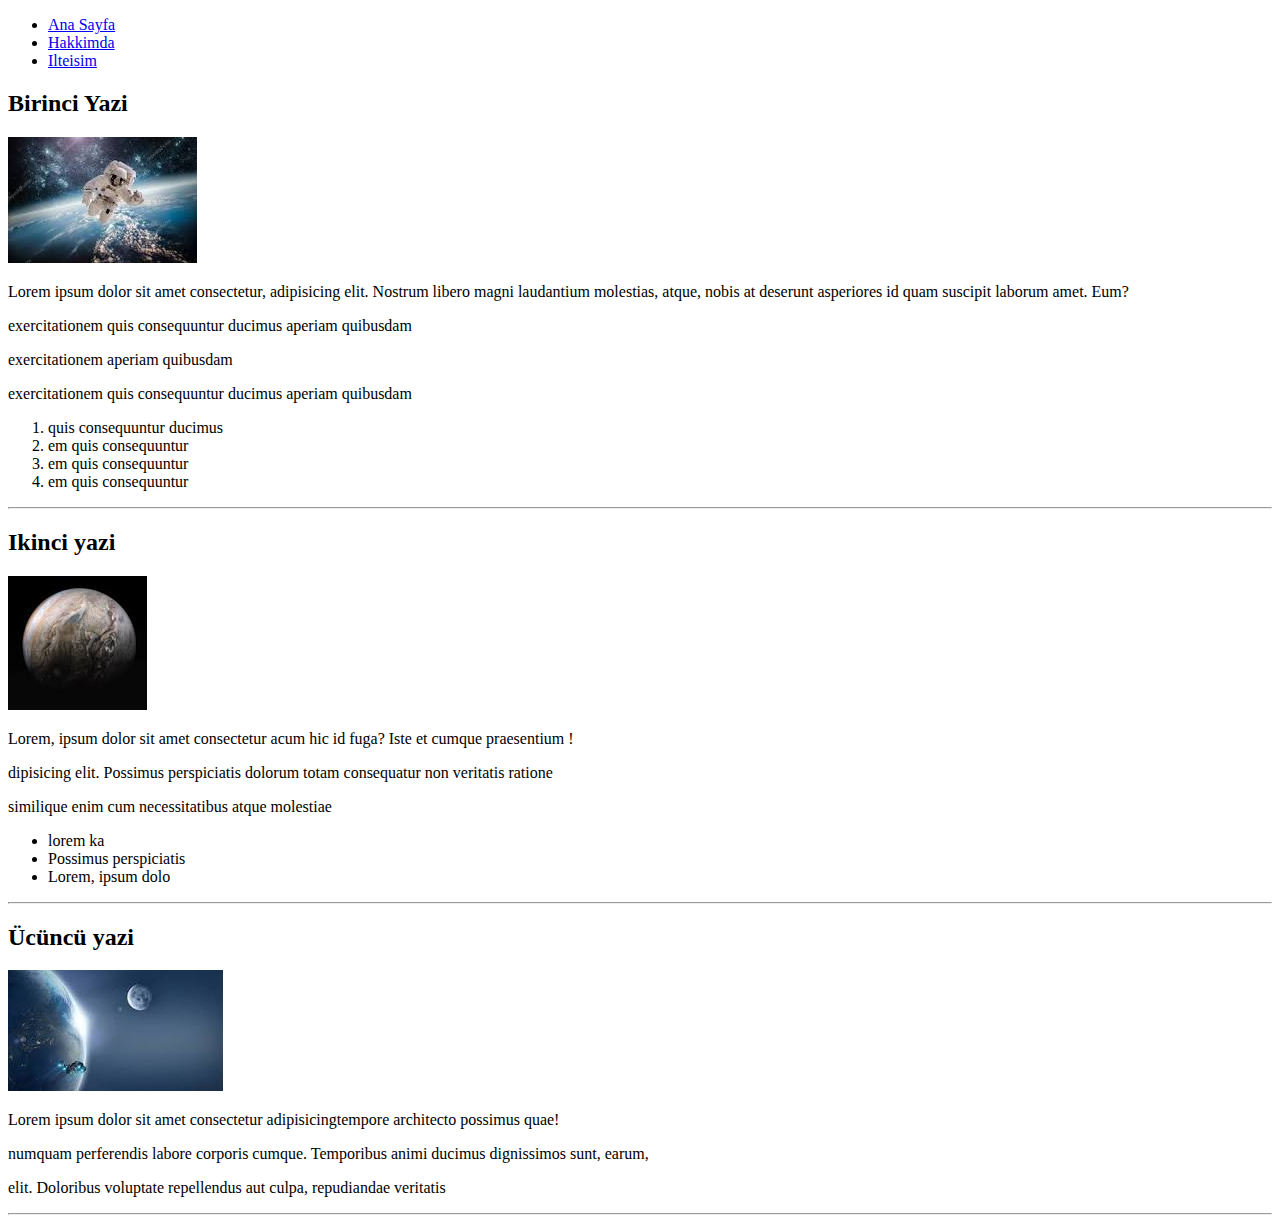
<file: bitirmeödevi/index.html>
<!DOCTYPE html>
<html lang="en">
<head>
    <meta charset="UTF-8">
    <meta http-equiv="X-UA-Compatible" content="IE=edge">
    <meta name="viewport" content="width=device-width, initial-scale=1.0">
    <title>web sitem</title>
</head>
<body>
    <!-- Navbar Start-->
    <header>
        <nav>
            <ul>
                <li>
                    <a href="index.html">Ana Sayfa</a>
                </li>
                <li>
                    <a href="about-us.html">Hakkimda</a>
                </li>
                <li>
                    <a href="contact.html">Ilteisim</a>
                </li>  
            </ul>
        </nav>
    </header>
   <!--Navbar- End -->   
   <!--Content -Start --> 
   <section>
   <!--Articles-Start -->
   <article>
   <h2>Birinci Yazi</h2>
  <img src="/bitirmeödevi/img/uyaz.jpeg" alt="">  
  <p>Lorem ipsum dolor sit amet consectetur, adipisicing elit. 
    Nostrum libero magni laudantium molestias, atque, nobis at
     deserunt asperiores id quam suscipit laborum amet. Eum?</p>
     <p> exercitationem quis consequuntur ducimus aperiam quibusdam</p>
     <p> exercitationem  aperiam quibusdam</p>
     <p> exercitationem quis consequuntur ducimus aperiam quibusdam</p>
     <ol>
        <li>quis consequuntur ducimus</li>
        <li>em quis consequuntur </li>
        <li>em quis consequuntur </li>
        <li>em quis consequuntur </li>
     </ol>
     <hr>
    </article>  
    <article>
        <h2>Ikinci yazi</h2>
<img src="./img/uzay2.jpeg" alt="">
<p>Lorem, ipsum dolor sit amet consectetur acum hic id fuga? Iste et cumque praesentium !</p>
  <p>dipisicing elit. Possimus perspiciatis dolorum totam consequatur non veritatis ratione </p>
  <p>similique enim cum necessitatibus atque molestiae</p>
  <ul>
    <li>lorem ka</li>
    <li>Possimus perspiciatis</li>
    <li>Lorem, ipsum dolo</li>
  </ul>
  <hr>
</article>
<article>
    <h2>Ücüncü yazi</h2>
 <img src="/bitirmeödevi/img/uzay3.jpeg" alt="">
 <p>Lorem ipsum dolor sit amet consectetur adipisicingtempore architecto possimus quae!</p>
<p>numquam perferendis labore corporis cumque. Temporibus animi ducimus dignissimos sunt, earum, </p>
<p> elit. Doloribus voluptate repellendus aut culpa, repudiandae veritatis </p>
<hr>
</article>
   <!--Articles-End -->   
   <!--Content-End -->  
</section>   
   <!--Footer-Start -->   
   <!--Footer-End -->   
</body>
</html>
</file>
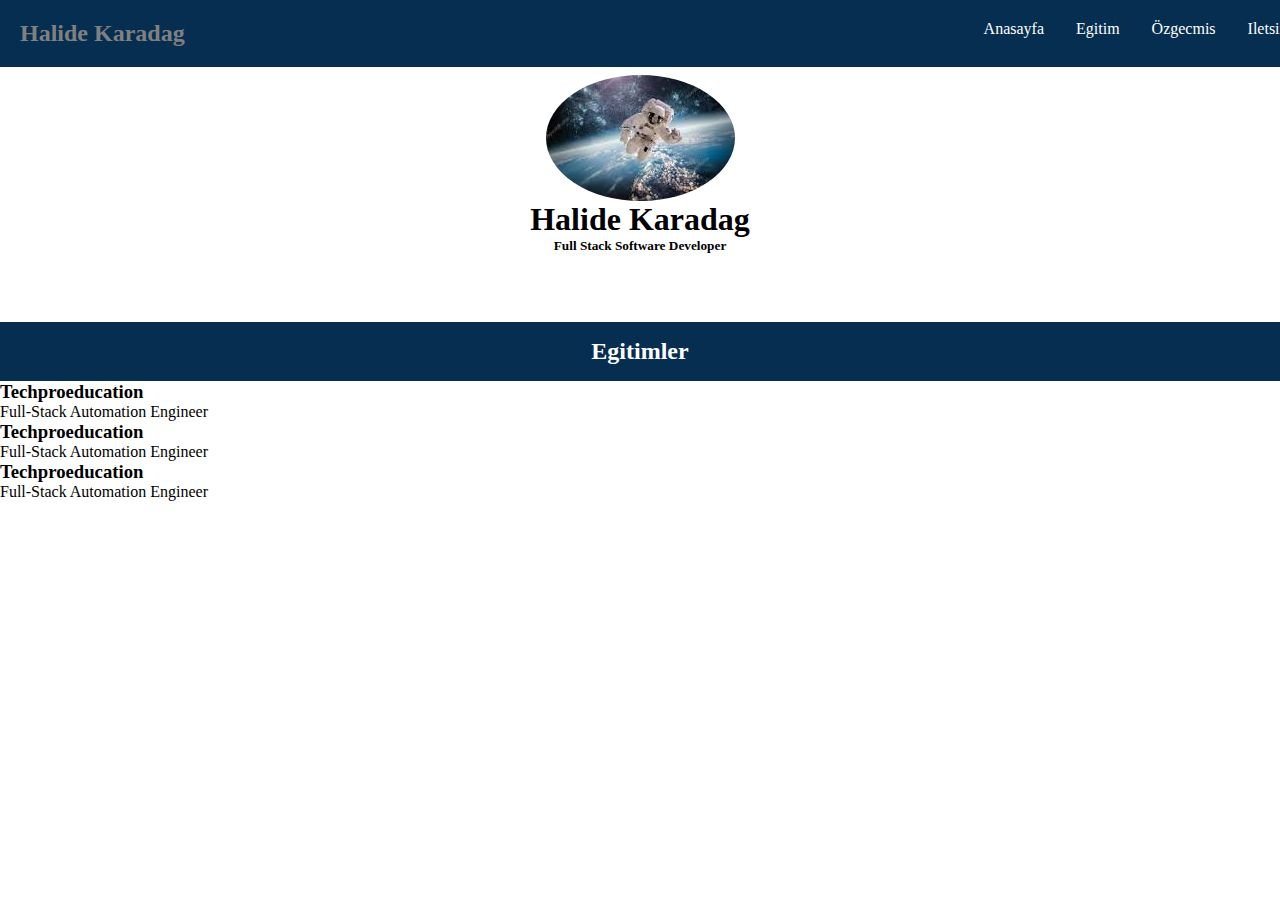
<file: ödev/ilködev/cv/index.html>
<!DOCTYPE html>
<html lang="en">
<head>
    <meta charset="UTF-8">
    <meta http-equiv="X-UA-Compatible" content="IE=edge">
    <meta name="viewport" content="width=device-width, initial-scale=1.0">
    <title>Document</title>
    <link rel="stylesheet" href="../cv/index.css">
</head>
<body>
    <div class="container">
        <div class="header">
            <h1 id="name" class="header-title"> Halide Karadag</h1>
            <ul class="navbar-list">
                <li class="nav-element"><a class="nav-link" href="#">Anasayfa</a></li>
                <li class="nav-element"><a class="nav-link" href="#">Egitim</a></li>
                <li class="nav-element"><a class="nav-link" href="#">Özgecmis</a></li>
                <li class="nav-element"><a class="nav-link" href="#">Iletsim</a></li>
            </ul>
        </div>
        <div class="section">
            <img src="/bitirmeödevi/img/uyaz.jpeg" alt="hld" class="foto">
            <div class="title-name">
            <h1 class="sub-header"> Halide Karadag</h1>
            <h5 class="title"> Full Stack Software Developer</h5>
        </div>
          <a class="btn-primary" href="#">Özgecmise Git</a>
        </div>
        <div class="education">
            <h2 class="education-title">Egitimler</h2>
        </div>
        <div class="education-content"><h3 class="education-subtutle">Techproeducation</h3>
        <p>Full-Stack Automation Engineer</p></div>
        
        <div class="education-content"><h3 class="education-subtutle">Techproeducation</h3>
            <p>Full-Stack Automation Engineer</p></div>
            
            <div class="education-content"><h3 class="education-subtutle">Techproeducation</h3>
                <p>Full-Stack Automation Engineer</p></div>
    </div>
</body>
</html>
</file>
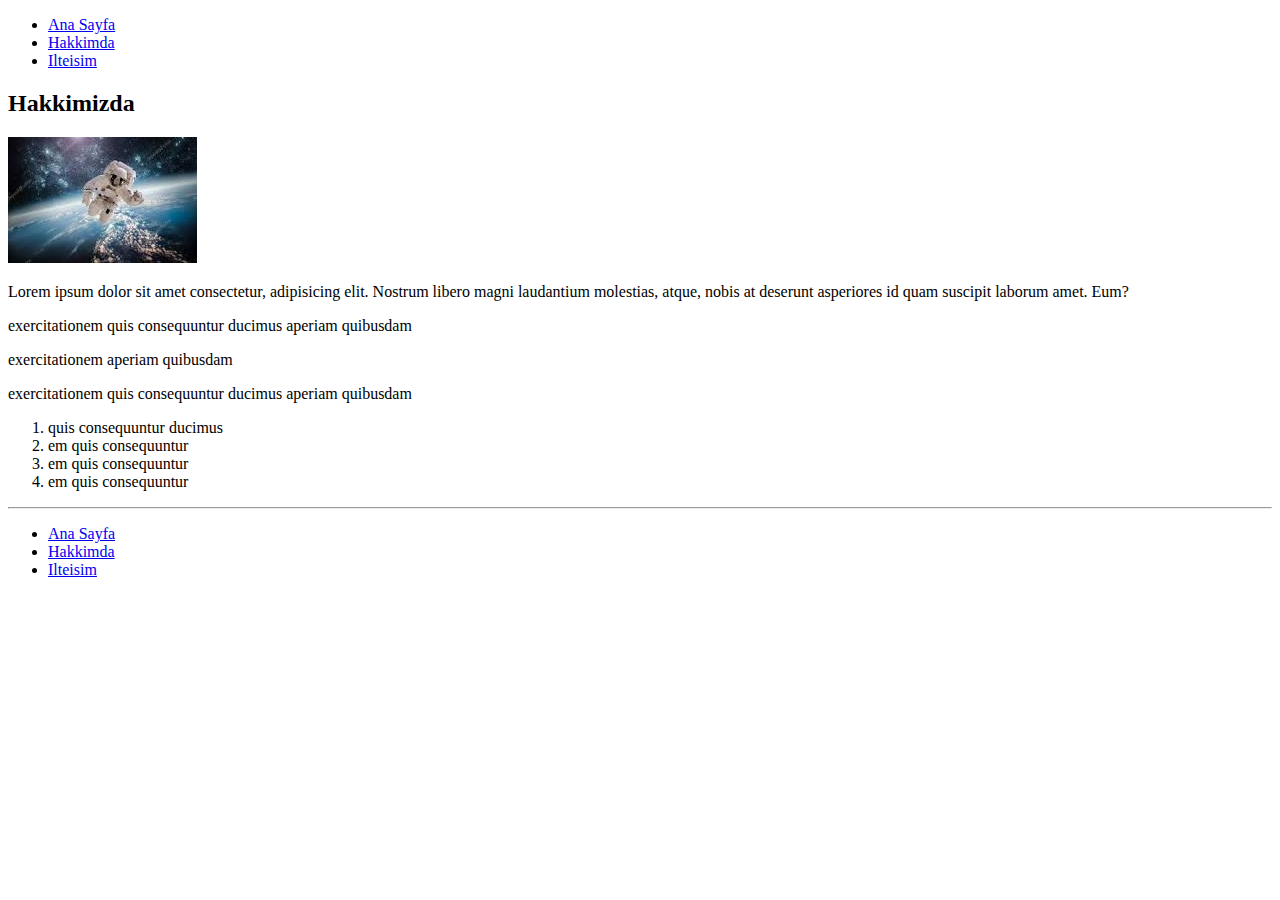
<file: bitirmeödevi/about-us.html>
<!DOCTYPE html>
<html lang="en">
<head>
    <meta charset="UTF-8">
    <meta http-equiv="X-UA-Compatible" content="IE=edge">
    <meta name="viewport" content="width=device-width, initial-scale=1.0">
    <title>Hakkimizda </title>
</head>
<body>
    <!-- Navbar Start-->
    <header>
        <nav>
            <ul>
                <li>
                    <a href="index.html">Ana Sayfa</a>
                </li>
                <li>
                    <a href="about-us.html">Hakkimda</a>
                </li>
                <li>
                    <a href="contact.html">Ilteisim</a>
                </li>  
            </ul>
        </nav>
    </header>
   <!--Navbar- End -->   
   <!--Content -Start --> 
   <section>
   <!--Articles-Start -->
   <article>
   <h2>Hakkimizda </h2>
  <img src="/bitirmeödevi/img/uyaz.jpeg" alt="">  
  <p>Lorem ipsum dolor sit amet consectetur, adipisicing elit. 
    Nostrum libero magni laudantium molestias, atque, nobis at
     deserunt asperiores id quam suscipit laborum amet. Eum?</p>
     <p> exercitationem quis consequuntur ducimus aperiam quibusdam</p>
     <p> exercitationem  aperiam quibusdam</p>
     <p> exercitationem quis consequuntur ducimus aperiam quibusdam</p>
     <ol>
        <li>quis consequuntur ducimus</li>
        <li>em quis consequuntur </li>
        <li>em quis consequuntur </li>
        <li>em quis consequuntur </li>
     </ol>
     <hr>
    </article>  
 
   <!--Articles-End -->   
   <!--Content-End -->  
</section>   
   <!--Footer-Start -->  
   <nav>
    <ul>
        <li>
            <a href="index.html">Ana Sayfa</a>
        </li>
        <li>
            <a href="about-us.html">Hakkimda</a>
        </li>
        <li>
            <a href="contact.html">Ilteisim</a>
        </li>  
    </ul>
</nav> 
   <!--Footer-End -->   
</body>
</html>
</file>
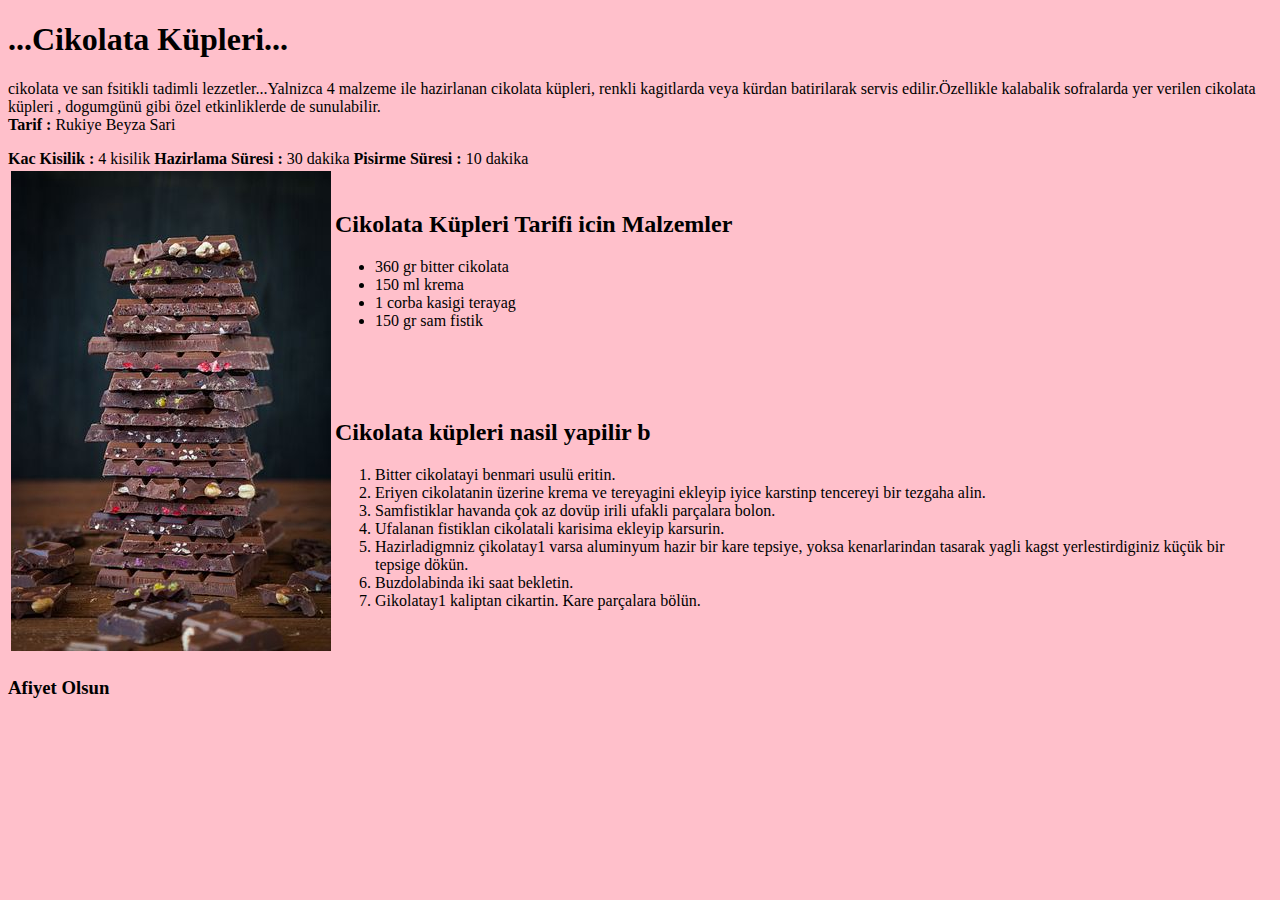
<file: bitirmeödevi/cikolata.html>
<!DOCTYPE html>
<html lang="en">
<head>
    <meta charset="UTF-8">
    <meta http-equiv="X-UA-Compatible" content="IE=edge">
    <meta name="viewport" content="width=device-width, initial-scale=1.0">
    <title>Cikolata Küpleri</title>
</head>
<body bgcolor="pink">
    <!-- baslik-->
    <h1>...Cikolata Küpleri...</h1>
    <p> cikolata ve san fsitikli tadimli lezzetler...Yalnizca 4 malzeme ile hazirlanan cikolata küpleri, renkli kagitlarda veya kürdan batirilarak servis edilir.Özellikle kalabalik sofralarda yer verilen cikolata küpleri , dogumgünü gibi 
        özel etkinliklerde de sunulabilir.  <br> 

        <b>Tarif :</b> Rukiye Beyza Sari
    </p>
   
    <!-- aciklama -->
    <table>
        <thead> <b>Kac Kisilik : </b> 4 kisilik <b>Hazirlama Süresi : </b>30 dakika <b>Pisirme Süresi : </b> 10 dakika</thead>
<tbody>
<tr>
    <td rowspan="2">  <img src="./img/chocolate-1914464__480.jpg" alt=""> </td>
    <td><h2>Cikolata Küpleri Tarifi icin Malzemler </h2>
    <ul>
    <li>360 gr bitter cikolata</li>
    <li> 150 ml krema</li>
    <li> 1 corba kasigi terayag</li>
    <li> 150 gr sam fistik </li>
</ul>
</td>
</tr>
<tr><td> <h2> Cikolata küpleri nasil yapilir b</h2>
    <ol>
    <li>Bitter cikolatayi benmari usulü eritin.</li>
    <li> Eriyen cikolatanin üzerine krema ve tereyagini ekleyip iyice karstinp tencereyi bir tezgaha alin.</li>
    <li> Samfistiklar havanda çok az dovüp irili ufakli parçalara bolon. </li>
    <li>Ufalanan fistiklan cikolatali karisima ekleyip karsurin.</li>
    <li>Hazirladigmniz çikolatay1 varsa aluminyum hazir bir kare tepsiye, 
        yoksa kenarlarindan tasarak yagli kagst yerlestirdiginiz küçük bir tepsige dökün.</li>
    <li> Buzdolabinda iki saat bekletin.</li>
    <li>Gikolatay1 kaliptan cikartin. Kare parçalara bölün.</li>
</ol>


</td>

</tr>


</tbody>


    </table>
    <tfoot><h3>Afiyet Olsun </h3></tfoot>
    <!-- bilgi -->
    <!--Malzemeler -->
    <!--Tarif-->
</body>
</html>
</file>
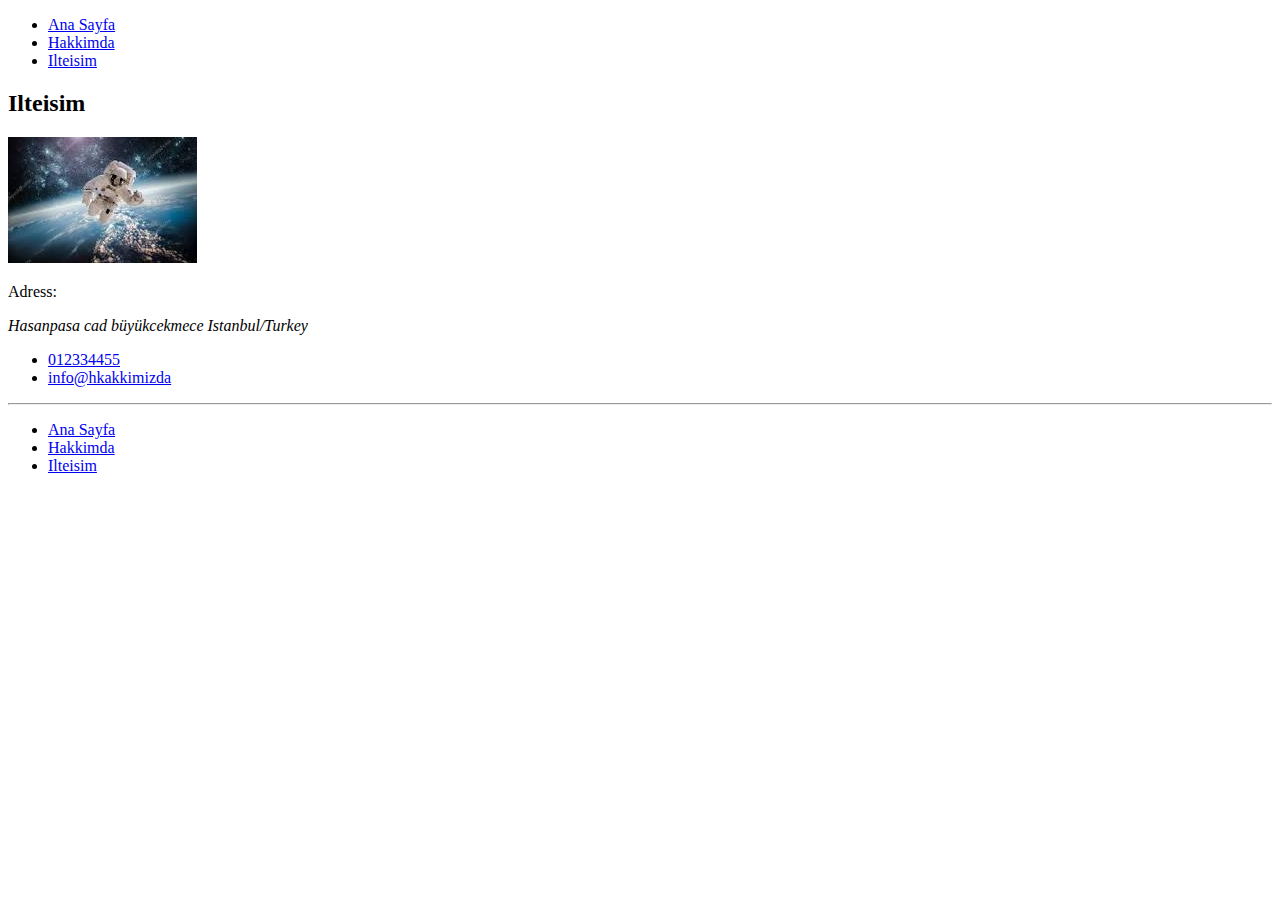
<file: bitirmeödevi/contact.html>
<!DOCTYPE html>
<html lang="en">
<head>
    <meta charset="UTF-8">
    <meta http-equiv="X-UA-Compatible" content="IE=edge">
    <meta name="viewport" content="width=device-width, initial-scale=1.0">
    <title>Contact </title>
</head>
<body>
    <!-- Navbar Start-->
    <header>
        <nav>
            <ul>
                <li>
                    <a href="index.html">Ana Sayfa</a>
                </li>
                <li>
                    <a href="about-us.html">Hakkimda</a>
                </li>
                <li>
                    <a href="contact.html">Ilteisim</a>
                </li>  
            </ul>
        </nav>
    </header>
   <!--Navbar- End -->   
   <!--Content -Start --> 
   <section>
   <!--Articles-Start -->
   <article>
   <h2>Ilteisim</h2>
  <img src="/bitirmeödevi/img/uyaz.jpeg" alt="">  
  <p>Adress:</p>
    <Address>
        Hasanpasa cad büyükcekmece Istanbul/Turkey <br>
    </Address>
     <ul>
        <li><a href="tel:13344556">012334455</a></li>
        <li><a href="mailto:infi@ghdks">info@hkakkimizda</a></li>
      
     </ul>
     <hr>
    </article>  
 
   <!--Articles-End -->   
   <!--Content-End -->  
</section>   
   <!--Footer-Start -->  
   <nav>
    <ul>
        <li>
            <a href="index.html">Ana Sayfa</a>
        </li>
        <li>
            <a href="about-us.html">Hakkimda</a>
        </li>
        <li>
            <a href="contact.html">Ilteisim</a>
        </li>  
    </ul>
</nav> 
   <!--Footer-End -->   
</body>
</html>
</file>
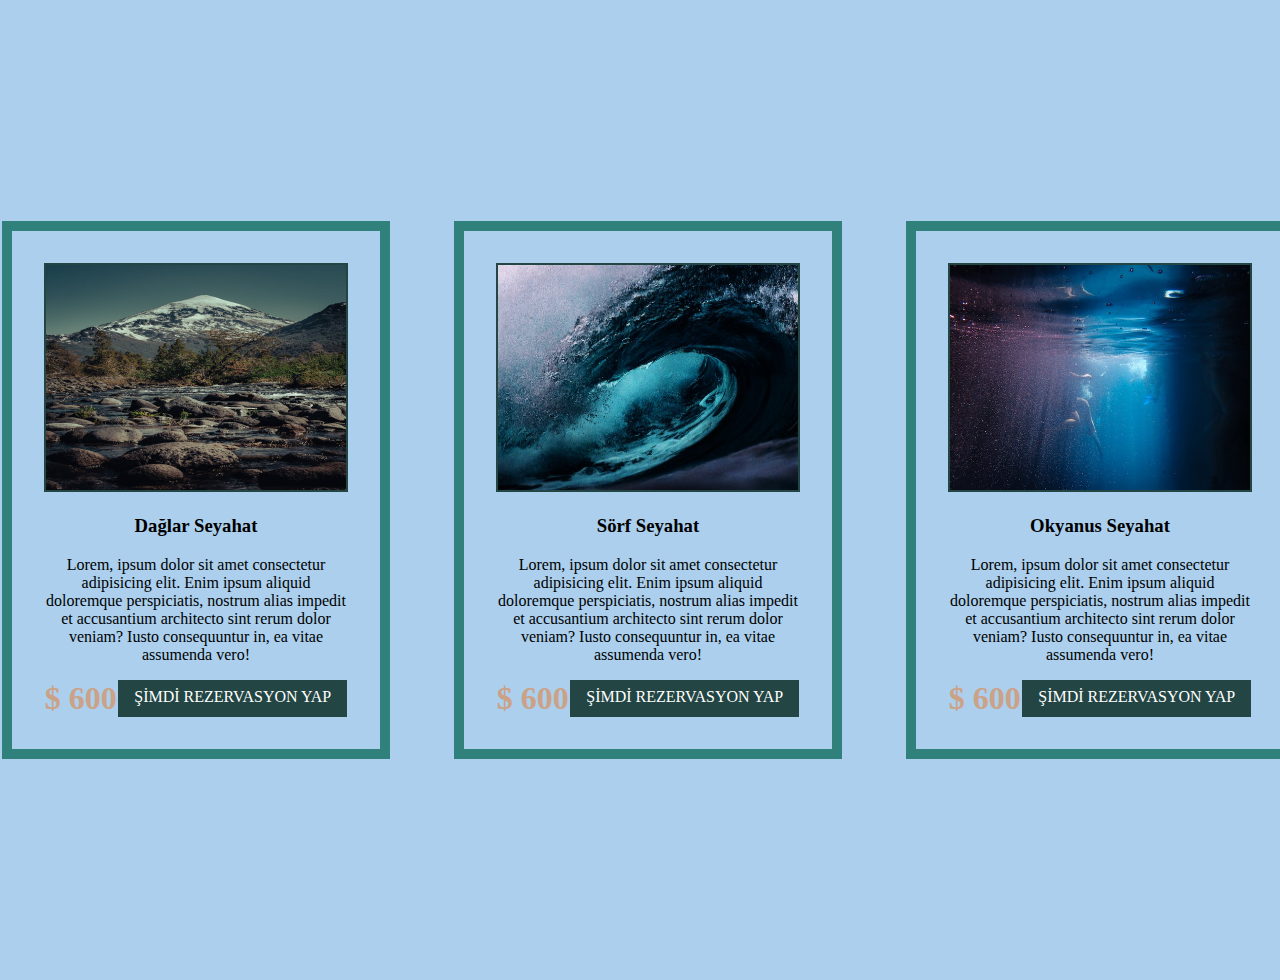
<file: bitirmeödevi/css-site/seyhat.html>
<!DOCTYPE html>
<html lang="en">
  <head>
    <meta charset="UTF-8" />
    <meta http-equiv="X-UA-Compatible" content="IE=edge" />
    <meta name="viewport" content="width=device-width, initial-scale=1.0" />
    <title>Document</title>
    <link rel="stylesheet" href="../css-site/seyhat.css" />
  </head>
  <body>

 

    <section class="menu">

        <div>
            <img
              src="../img/dag.jpg"
              alt=""
              width="300"
              height="225"
            />
            <h3>Dağlar Seyahat</h3>
            <p>
              Lorem, ipsum dolor sit amet consectetur adipisicing elit. Enim ipsum
              aliquid doloremque perspiciatis, nostrum alias impedit et accusantium
              architecto sint rerum dolor veniam? Iusto consequuntur in, ea vitae
              assumenda vero!
            </p>
            <div>
              <span>$ 600</span>
              <a href="#">ŞİMDİ REZERVASYON YAP</a>
            </div>
          </div>
          <div>
            <img
              src="../img/sorf.jpg"
              alt=""
              width="300"
              height="225"
            />
            <h3>Sörf Seyahat</h3>
            <p>
              Lorem, ipsum dolor sit amet consectetur adipisicing elit. Enim ipsum
              aliquid doloremque perspiciatis, nostrum alias impedit et accusantium
              architecto sint rerum dolor veniam? Iusto consequuntur in, ea vitae
              assumenda vero!
            </p>
            <div>
              <span>$ 600</span>
              <a href="#">ŞİMDİ REZERVASYON YAP</a>
            </div>
          </div>
          <div>
            <img
              src="../img/okyanus.jpg"
              alt=""
              width="300"
              height="225"
            />
            <h3>Okyanus Seyahat</h3>
            <p>
              Lorem, ipsum dolor sit amet consectetur adipisicing elit. Enim ipsum
              aliquid doloremque perspiciatis, nostrum alias impedit et accusantium
              architecto sint rerum dolor veniam? Iusto consequuntur in, ea vitae
              assumenda vero!
            </p>
            <div>
              <span>$ 600</span>
              <a href="#">ŞİMDİ REZERVASYON YAP</a>
            </div>
          </div>
    </section>
  </body>
</html>
</file>
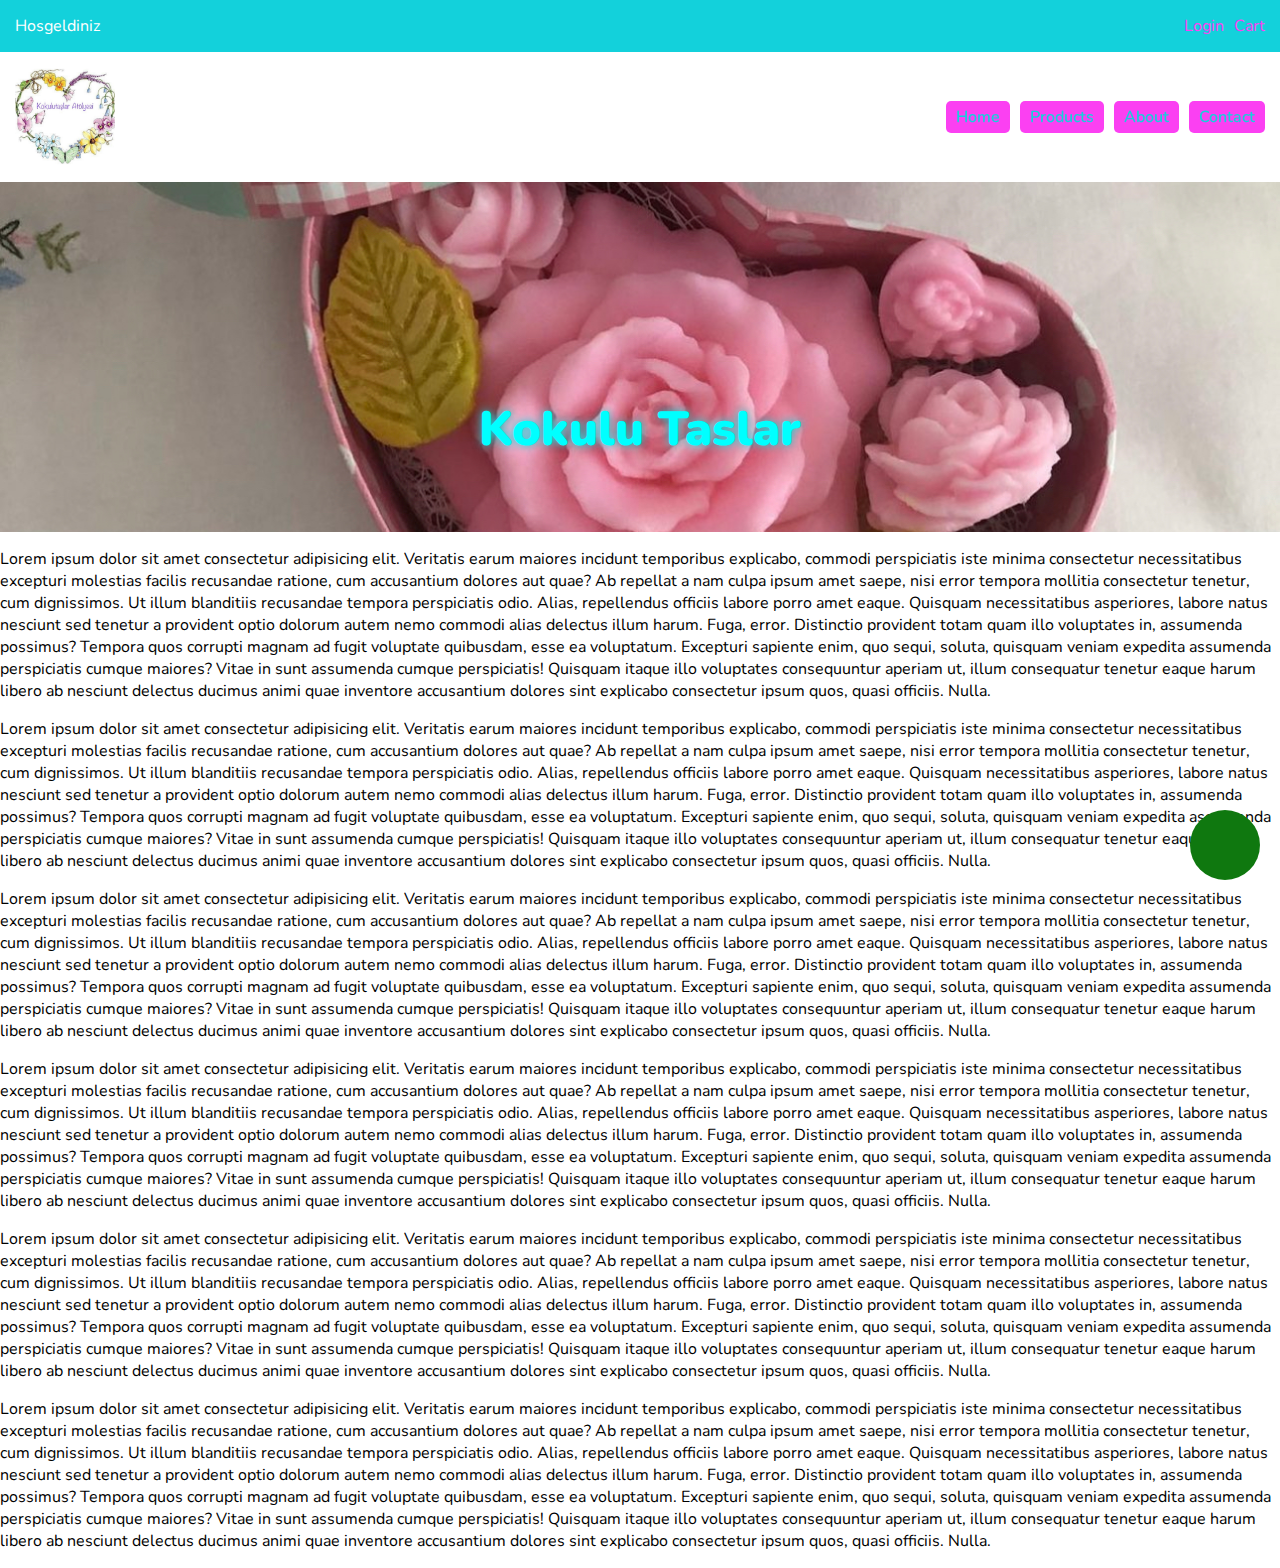
<file: bitirmeödevi/website/website.html>
<!DOCTYPE html>
<html lang="en">
  <head>
    <meta charset="UTF-8" />
    <meta http-equiv="X-UA-Compatible" content="IE=edge" />
    <meta name="viewport" content="width=device-width, initial-scale=1.0" />
    <link
      rel="stylesheet"
      href="https://cdnjs.cloudflare.com/ajax/libs/font-awesome/6.4.0/css/all.min.css"
      integrity="sha512-iecdLmaskl7CVkqkXNQ/ZH/XLlvWZOJyj7Yy7tcenmpD1ypASozpmT/E0iPtmFIB46ZmdtAc9eNBvH0H/ZpiBw=="
      crossorigin="anonymous"
      referrerpolicy="no-referrer"
    />
    <link rel="preconnect" href="https://fonts.googleapis.com">
    <link rel="preconnect" href="https://fonts.gstatic.com" crossorigin>
    <link href="https://fonts.googleapis.com/css2?family=Nunito:wght@200;300;400;500;600;700;800;900;1000&family=Oswald:wght@600;700&display=swap" rel="stylesheet">
    <link rel="stylesheet" href="../website/website.css" />
    <title>Position Practise</title>
  </head>
  <body>
    <section class="topbar">
      <div>Hosgeldiniz</div>
      <nav>
        <ul>
          <li><a href="#">Login</a></li>
          <li><a href="#">Cart</a></li>
        </ul>
      </nav>
    </section>
    <section class="menubar">
      <img src="/bitirmeödevi/website/logo.jpeg" alt="" />
      <nav>
        <ul>
          <li><a href="#">Home</a></li>
          <li><a href="#">Products</a></li>
          <li><a href="#">About</a></li>
          <li><a href="#">Contact</a></li>
        </ul>
      </nav>
    </section>
    <section class="slider">
      <h2>Kokulu Taslar</h2>
    </section>
    <main>
      <p>
        Lorem ipsum dolor sit amet consectetur adipisicing elit. Veritatis earum
        maiores incidunt temporibus explicabo, commodi perspiciatis iste minima
        consectetur necessitatibus excepturi molestias facilis recusandae
        ratione, cum accusantium dolores aut quae? Ab repellat a nam culpa ipsum
        amet saepe, nisi error tempora mollitia consectetur tenetur, cum
        dignissimos. Ut illum blanditiis recusandae tempora perspiciatis odio.
        Alias, repellendus officiis labore porro amet eaque. Quisquam
        necessitatibus asperiores, labore natus nesciunt sed tenetur a provident
        optio dolorum autem nemo commodi alias delectus illum harum. Fuga,
        error. Distinctio provident totam quam illo voluptates in, assumenda
        possimus? Tempora quos corrupti magnam ad fugit voluptate quibusdam,
        esse ea voluptatum. Excepturi sapiente enim, quo sequi, soluta, quisquam
        veniam expedita assumenda perspiciatis cumque maiores? Vitae in sunt
        assumenda cumque perspiciatis! Quisquam itaque illo voluptates
        consequuntur aperiam ut, illum consequatur tenetur eaque harum libero ab
        nesciunt delectus ducimus animi quae inventore accusantium dolores sint
        explicabo consectetur ipsum quos, quasi officiis. Nulla.
      </p>
      <p>
        Lorem ipsum dolor sit amet consectetur adipisicing elit. Veritatis earum
        maiores incidunt temporibus explicabo, commodi perspiciatis iste minima
        consectetur necessitatibus excepturi molestias facilis recusandae
        ratione, cum accusantium dolores aut quae? Ab repellat a nam culpa ipsum
        amet saepe, nisi error tempora mollitia consectetur tenetur, cum
        dignissimos. Ut illum blanditiis recusandae tempora perspiciatis odio.
        Alias, repellendus officiis labore porro amet eaque. Quisquam
        necessitatibus asperiores, labore natus nesciunt sed tenetur a provident
        optio dolorum autem nemo commodi alias delectus illum harum. Fuga,
        error. Distinctio provident totam quam illo voluptates in, assumenda
        possimus? Tempora quos corrupti magnam ad fugit voluptate quibusdam,
        esse ea voluptatum. Excepturi sapiente enim, quo sequi, soluta, quisquam
        veniam expedita assumenda perspiciatis cumque maiores? Vitae in sunt
        assumenda cumque perspiciatis! Quisquam itaque illo voluptates
        consequuntur aperiam ut, illum consequatur tenetur eaque harum libero ab
        nesciunt delectus ducimus animi quae inventore accusantium dolores sint
        explicabo consectetur ipsum quos, quasi officiis. Nulla.
      </p>
      <p>
        Lorem ipsum dolor sit amet consectetur adipisicing elit. Veritatis earum
        maiores incidunt temporibus explicabo, commodi perspiciatis iste minima
        consectetur necessitatibus excepturi molestias facilis recusandae
        ratione, cum accusantium dolores aut quae? Ab repellat a nam culpa ipsum
        amet saepe, nisi error tempora mollitia consectetur tenetur, cum
        dignissimos. Ut illum blanditiis recusandae tempora perspiciatis odio.
        Alias, repellendus officiis labore porro amet eaque. Quisquam
        necessitatibus asperiores, labore natus nesciunt sed tenetur a provident
        optio dolorum autem nemo commodi alias delectus illum harum. Fuga,
        error. Distinctio provident totam quam illo voluptates in, assumenda
        possimus? Tempora quos corrupti magnam ad fugit voluptate quibusdam,
        esse ea voluptatum. Excepturi sapiente enim, quo sequi, soluta, quisquam
        veniam expedita assumenda perspiciatis cumque maiores? Vitae in sunt
        assumenda cumque perspiciatis! Quisquam itaque illo voluptates
        consequuntur aperiam ut, illum consequatur tenetur eaque harum libero ab
        nesciunt delectus ducimus animi quae inventore accusantium dolores sint
        explicabo consectetur ipsum quos, quasi officiis. Nulla.
      </p>
      <p>
        Lorem ipsum dolor sit amet consectetur adipisicing elit. Veritatis earum
        maiores incidunt temporibus explicabo, commodi perspiciatis iste minima
        consectetur necessitatibus excepturi molestias facilis recusandae
        ratione, cum accusantium dolores aut quae? Ab repellat a nam culpa ipsum
        amet saepe, nisi error tempora mollitia consectetur tenetur, cum
        dignissimos. Ut illum blanditiis recusandae tempora perspiciatis odio.
        Alias, repellendus officiis labore porro amet eaque. Quisquam
        necessitatibus asperiores, labore natus nesciunt sed tenetur a provident
        optio dolorum autem nemo commodi alias delectus illum harum. Fuga,
        error. Distinctio provident totam quam illo voluptates in, assumenda
        possimus? Tempora quos corrupti magnam ad fugit voluptate quibusdam,
        esse ea voluptatum. Excepturi sapiente enim, quo sequi, soluta, quisquam
        veniam expedita assumenda perspiciatis cumque maiores? Vitae in sunt
        assumenda cumque perspiciatis! Quisquam itaque illo voluptates
        consequuntur aperiam ut, illum consequatur tenetur eaque harum libero ab
        nesciunt delectus ducimus animi quae inventore accusantium dolores sint
        explicabo consectetur ipsum quos, quasi officiis. Nulla.
      </p>
      <p>
        Lorem ipsum dolor sit amet consectetur adipisicing elit. Veritatis earum
        maiores incidunt temporibus explicabo, commodi perspiciatis iste minima
        consectetur necessitatibus excepturi molestias facilis recusandae
        ratione, cum accusantium dolores aut quae? Ab repellat a nam culpa ipsum
        amet saepe, nisi error tempora mollitia consectetur tenetur, cum
        dignissimos. Ut illum blanditiis recusandae tempora perspiciatis odio.
        Alias, repellendus officiis labore porro amet eaque. Quisquam
        necessitatibus asperiores, labore natus nesciunt sed tenetur a provident
        optio dolorum autem nemo commodi alias delectus illum harum. Fuga,
        error. Distinctio provident totam quam illo voluptates in, assumenda
        possimus? Tempora quos corrupti magnam ad fugit voluptate quibusdam,
        esse ea voluptatum. Excepturi sapiente enim, quo sequi, soluta, quisquam
        veniam expedita assumenda perspiciatis cumque maiores? Vitae in sunt
        assumenda cumque perspiciatis! Quisquam itaque illo voluptates
        consequuntur aperiam ut, illum consequatur tenetur eaque harum libero ab
        nesciunt delectus ducimus animi quae inventore accusantium dolores sint
        explicabo consectetur ipsum quos, quasi officiis. Nulla.
      </p>
      <p>
        Lorem ipsum dolor sit amet consectetur adipisicing elit. Veritatis earum
        maiores incidunt temporibus explicabo, commodi perspiciatis iste minima
        consectetur necessitatibus excepturi molestias facilis recusandae
        ratione, cum accusantium dolores aut quae? Ab repellat a nam culpa ipsum
        amet saepe, nisi error tempora mollitia consectetur tenetur, cum
        dignissimos. Ut illum blanditiis recusandae tempora perspiciatis odio.
        Alias, repellendus officiis labore porro amet eaque. Quisquam
        necessitatibus asperiores, labore natus nesciunt sed tenetur a provident
        optio dolorum autem nemo commodi alias delectus illum harum. Fuga,
        error. Distinctio provident totam quam illo voluptates in, assumenda
        possimus? Tempora quos corrupti magnam ad fugit voluptate quibusdam,
        esse ea voluptatum. Excepturi sapiente enim, quo sequi, soluta, quisquam
        veniam expedita assumenda perspiciatis cumque maiores? Vitae in sunt
        assumenda cumque perspiciatis! Quisquam itaque illo voluptates
        consequuntur aperiam ut, illum consequatur tenetur eaque harum libero ab
        nesciunt delectus ducimus animi quae inventore accusantium dolores sint
        explicabo consectetur ipsum quos, quasi officiis. Nulla.
      </p>
    </main>
    <div class="whatsapp">
    <i class="fa-brands fa-whatsapp"></i>
  </div>
  </body>
</html>
</file>
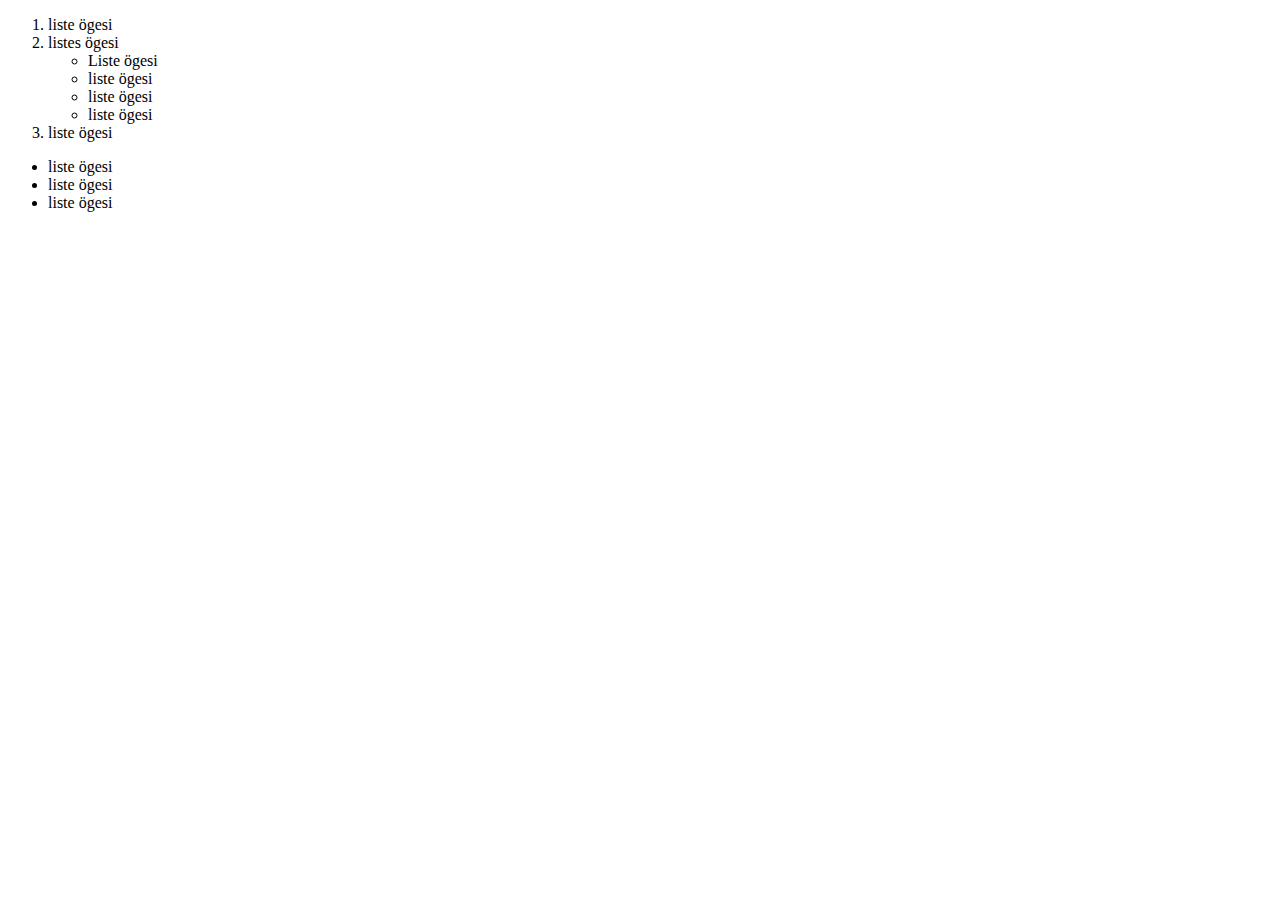
<file: ödev/ilködev/liste.html>
<!DOCTYPE html>
<html lang="en">
<head>
    <meta charset="UTF-8">
    <meta http-equiv="X-UA-Compatible" content="IE=edge">
    <meta name="viewport" content="width=device-width, initial-scale=1.0">
    <title>Document</title>
</head>
<body>
    <ol>
        <li>liste ögesi</li>
        <li>listes ögesi</li>
          <ul>
         <li>Liste ögesi</li>
          <li>liste ögesi</li>
          <li>liste ögesi</li>
          <li>liste ögesi </li>
        </ul>
        <li>liste ögesi</li>
    </ol>

    <ul>
    <li>liste ögesi</li>
    <li>liste ögesi</li>
    <li>liste ögesi </li>
</ul>
</body>
</html>
</file>
<file: ödev/ilködev/cv/index.css>
*{padding: 0;
margin: 0;
box-sizing: content-box;}

.container{width: 100vw;
height: 100vh;}
.header{
    display:flex;
    justify-content: space-between;
    width: 100%;
    background-color: #062e51;
    color: white;
    padding: 1.25rem;
  
}
#name{
font-size: 1.5rem;
font-weight: 700;}
.navbar-list{
display: flex;
list-style: none;
gap: 1rem;
}
.nav-element{}
.nav-element :hover{ 
    background-color: #336ea2;}
.nav-link {
    color: white;
    text-decoration: none;
    padding: 0.5rem;
   border-radius: 5px;
}
.section{
    display: flex;
    flex-direction: column;
    align-items: center;
    padding: 0.5rem;
}
.title-name{
    display: flex;
    flex-direction: column;
    align-items: center;
    margin-bottom: 1rem;

}
.foto{border-radius: 50%;}
.header-title {
    color: gray;
    font-weight: 300;
}
.btn-primary{text-decoration: none;
color: #336ea2;
color: white;
padding: 0.8rem 3rem;
border-radius: 10px;}
.education{display: flex;
flex-direction: column;
background-color: #062e51;
color: white;
padding: 1rem;}
.education-title{
    text-align: center;
}
</file>
<file: bitirmeödevi/css-site/seyhat.css>
body{
    background-color: rgb(171, 207, 237);
    padding: 2rem 0;
}
.menu{
    display: flex;
    flex-direction: row;
    justify-content: center;
    align-items: center;
    text-align: center;
    width: 100vw;
    height: 100vh;
     gap: 4rem;
    
}

.menu>div{
    border: 10px solid #30807b ;
    padding: 2rem;
    width: 25%;
   
   
}

.menu>div div{
    display: flex;
    justify-content: space-around;
}
.menu>div span{
    font-size: 2rem;
    color:#cba286;
    font-weight: bold;
}

.menu>div a{
    background-color: #234543;
    color: white;
    text-decoration: none;
    padding: 0.5rem 1rem;
}

.menu div span:hover,.menu div a:hover{
    opacity: 0.6;
    cursor: pointer;
}
img{
    border: 2px solid #234543;
}
</file>
<file: bitirmeödevi/website/website.css>
:root{
    --color1: rgb(70, 189, 244);
    --color2: #fb40f2;
    --color3: rgb(19, 209, 219);
    
}
body{
    font-family: 'Nunito';
    margin:0;
}
section.topbar{
    background-color: var(--color3) ;
    display: flex;
    justify-content: space-between;
    align-items: center;
    padding:15px;
    color: white;
}
section.menubar ul,
section.topbar ul{
    list-style-type: none;
    margin:0; padding:0;
    display: flex;
    gap:10px;
}
section.topbar ul a{
    color: var(--color2);
    text-decoration: none;
}
section.menubar{
    display: flex;
    justify-content:space-between;
    align-items: center;
    padding: 15px;
    position: sticky;
    top:0;
    background-color: rgba(255, 255, 255, 0.917);
    z-index: 1;
}
section.menubar img{
    width:100px;
    height: auto;
}
section.menubar ul a{
    text-decoration: none;
    background-color: var(--color2);
    color:var(--color3);
    padding: 5px 10px;
    display: inline-block;
    font-weight: 600;
    border-radius: 5px;
}
section.menubar ul a:hover{
    background-color: var(--color3);
    color: var(--color2);
    border: 2px solid var(--color2);
}
section.slider{
    background-image: url("../website/nature.jpeg");
    background-repeat: no-repeat;
    background-size: cover;
    background-position: center center;
    height: 350px;
    position: relative;
    
}
section.slider h2{
    position: absolute;
    bottom:30px;
    left:0; right:0;
    text-align: center;
    font-size: 3rem;
    flex-wrap: wrap;
    color:aqua;
    font-weight: 900;
    text-shadow: 0 0 10px var(--color3);
}
.whatsapp{
    position: fixed;
    bottom:20px;
    right:20px;
    font-size: 3rem;
    color: white;
    background-color: rgb(15, 120, 15);
    border-radius: 50%;
    width:70px;
    height: 70px;
    display: flex;
    align-items: center;
    justify-content: center;
}
</file>
